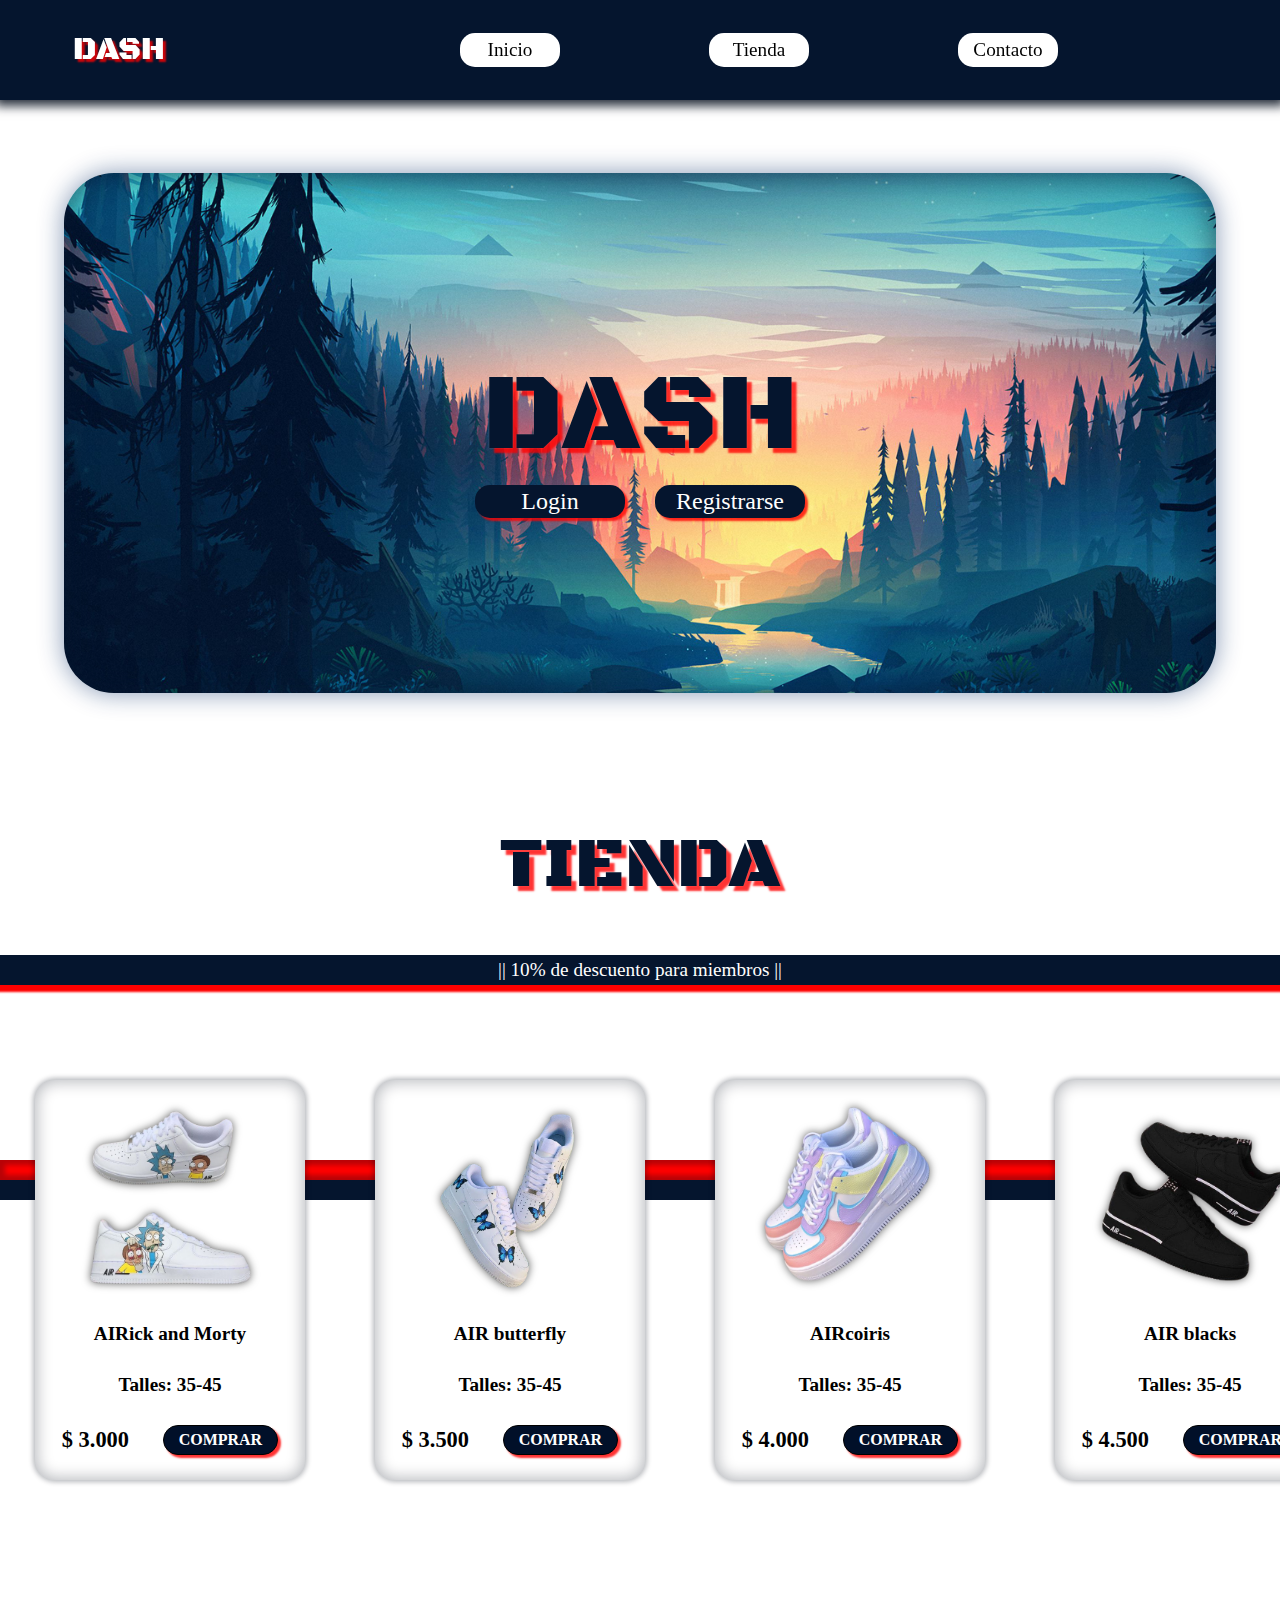
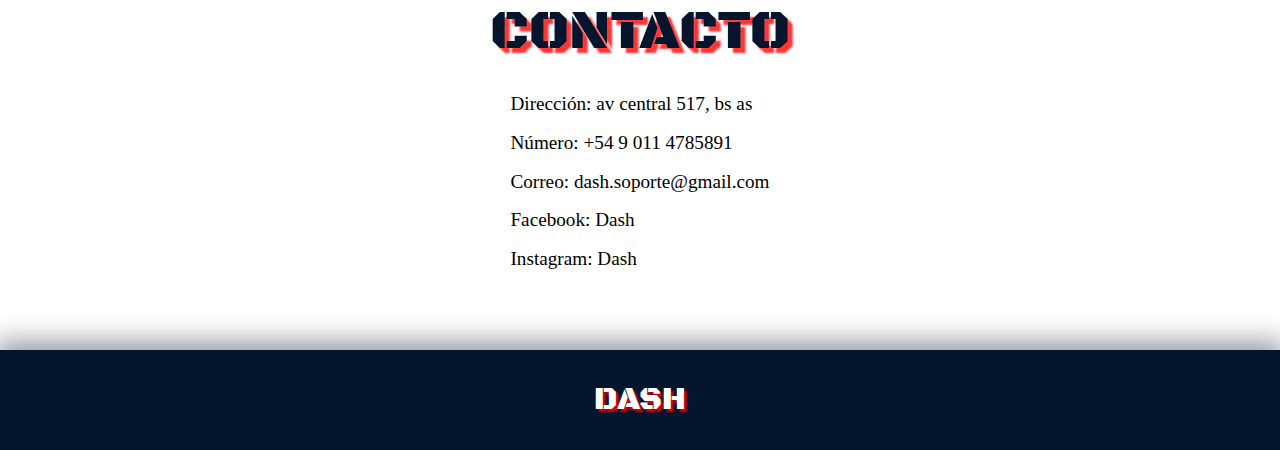
<file: index.html>
<!DOCTYPE html>
<html lang="en">
<head>
    <meta charset="UTF-8">
    <meta name="viewport" content="width=device-width, initial-scale=1.0">
    <title>Integrador</title>
    <link rel="stylesheet" href="index.css">
</head>
<body>
    
    <header class="header">
        <h1 class="header__logo">DASH</h1>
        <div class="header__navbar">
            <ul class="navbar">
                <li class="navbar__element"> <a href="#Hero"> Inicio </a> </li>
                <li class="navbar__element"> <a href="#Tienda"> Tienda </a> </li>
                <li class="navbar__element"> <a href="#Contacto"> Contacto </a> </li>
            </ul>
        </div>
    </header>

    <main class="main">

        <section id="Hero" class="hero">
            <div class="marco"></div>
            <h2 class="tittle">DASH</h2>
            <div class="hero__cont">
                <a href="#tienda"> <button class="hero__button">Login</button></a>
                <a href="#tienda"> <button class="hero__button">Registrarse</button></a>
            </div>
        </section>

        <section id="Tienda" class="tienda">
            <h2 class="tittle">TIENDA</h2>
            <div class="tienda__cont-span">
                <span class="tienda__span"> ||  10% de descuento para miembros  ||  </span>
            </div>
            <div class="tienda__linea"></div>
            <div class="tienda__cont">
                <div class="tienda__productos rick">
                    <img class="producto__img" src="./assets/productos/rickandmorty.png" alt="zapatillas rickandmorty">
                    <h3 class="producto__name"> AIRick and Morty</h3>
                    <p class="producto__description"> 
                        Talles: 35-45
                    </p>
                    <div class="producto__cont">
                        <p class="producto__precio"> $ 3.000 </p>
                        <button class="producto__button"> COMPRAR </button>
                    </div>
                </div>
                <div class="tienda__productos mariposa">
                    <img class="producto__img" src="./assets/productos/butterflies.png" alt="zapatillas butterflies">
                    <h3 class="producto__name"> AIR butterfly </h3>
                    <p class="producto__description"> 
                        Talles: 35-45
                    </p>
                    <div class="producto__cont">
                        <p class="producto__precio"> $ 3.500 </p>
                        <button class="producto__button"> COMPRAR </button>
                    </div>
                </div>
                <div class="tienda__productos aircolor">
                    <img class="producto__img" src="./assets/productos/aircolorida.png" alt="zapatillas air coloridas">
                    <h3 class="producto__name"> AIRcoiris </h3>
                    <p class="producto__description"> 
                        Talles: 35-45
                    </p>
                    <div class="producto__cont">
                        <p class="producto__precio"> $ 4.000 </p>
                        <button class="producto__button"> COMPRAR </button>
                    </div>
                </div>
                <div class="tienda__productos airblack">
                    <img class="producto__img" src="./assets/productos/airblack.png" alt="zapatillas air black">
                    <h3 class="producto__name"> AIR blacks </h3>
                    <p class="producto__description"> 
                        Talles: 35-45
                    </p>
                    <div class="producto__cont">
                        <p class="producto__precio"> $ 4.500 </p>
                        <button class="producto__button"> COMPRAR </button>
                    </div>
                </div>
                <div class="tienda__productos adidas">
                    <img class="producto__img" src="./assets/productos/adidastraine.png" alt="zapatillas adidas traine">
                    <h3 class="producto__name"> Adidas classic </h3>
                    <p class="producto__description"> 
                        Talles: 35-45
                    </p>
                    <div class="producto__cont">
                        <p class="producto__precio"> $ 5.000 </p>
                        <button class="producto__button"> COMPRAR </button>
                    </div>
                </div>
                <div class="tienda__productos lacoste">
                    <img class="producto__img" src="/assets/productos/lacoste.png" alt="zapatillas lacoste">
                    <h3 class="producto__name"> Lacoste classic </h3>
                    <p class="producto__description"> 
                        Talles: 35-45
                    </p>
                    <div class="producto__cont">
                        <p class="producto__precio"> $ 5.500 </p>
                        <button class="producto__button"> COMPRAR </button>
                    </div>
                </div>
            </div>
        </section>
        <section id="Contacto" class="contacto">
            <h2 class="tittle">CONTACTO</h2>
            <div class="cont__redes">
                <p class="redes__text"><b class="redes__b">Dirección:</b> av central 517, bs as</p>
                <p class="redes__text"><b class="redes__b">Número:</b> +54 9 011 4785891</p>
                <p class="redes__text"><b class="redes__b">Correo:</b> dash.soporte@gmail.com</p>
                <a href="https://www.facebook.com/" target="_blank"><p class="redes__text"><b class="redes__b">Facebook:</b> Dash</p></a>
                <a href="https://www.instagram.com/" target="_blank"><p class="redes__text"><b class="redes__b">Instagram:</b> Dash</p></a>
            </div>
        </section>
    </main>
    <footer class="footer">
        <h2 class="header__logo">DASH</h2>
    </footer>
</body>
</html>
</file>
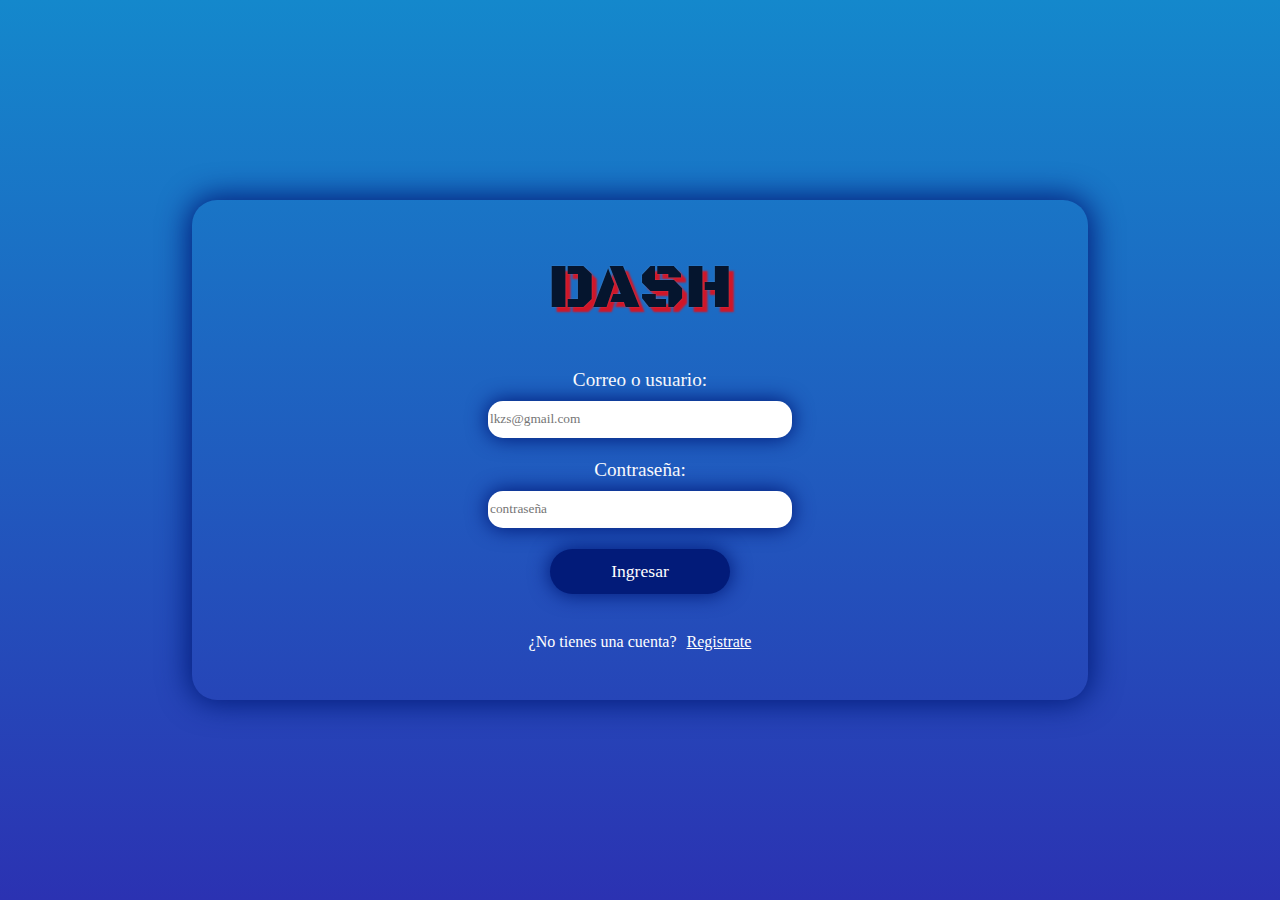
<file: login/login.html>
<!DOCTYPE html>
<html lang="en">
<head>
    <meta name="viewport" content="width=device-width, initial-scale=1.0">
    <title>Document</title>
    <link rel="stylesheet" href="./login.css">
</head>
<body>

    <main class="contenedor">

        <h1 class="tittle">DASH</h1>

        <form action="">
            <div class="form__cont">
                <label class="form__label" for="correo" > Correo o usuario: </label>
                <input class="form__input" type="text" id="correo" placeholder="lkzs@gmail.com">     
            </div>
            <div class="form__cont">
                <label class="form__label" for="password"> Contraseña: </label>
                <input class="form__input" type="password" id="password" placeholder="contraseña">    
            </div>
            <button class="form__button" type="submit"> Ingresar </button>
        </form>
        <div class="cont__registrar">
            <p class="text__span">¿No tienes una cuenta? </p><a class="text__ancla" href="../register/register.html">Registrate</a>
        </div>
        

    </main>
</body>
</html>
</file>
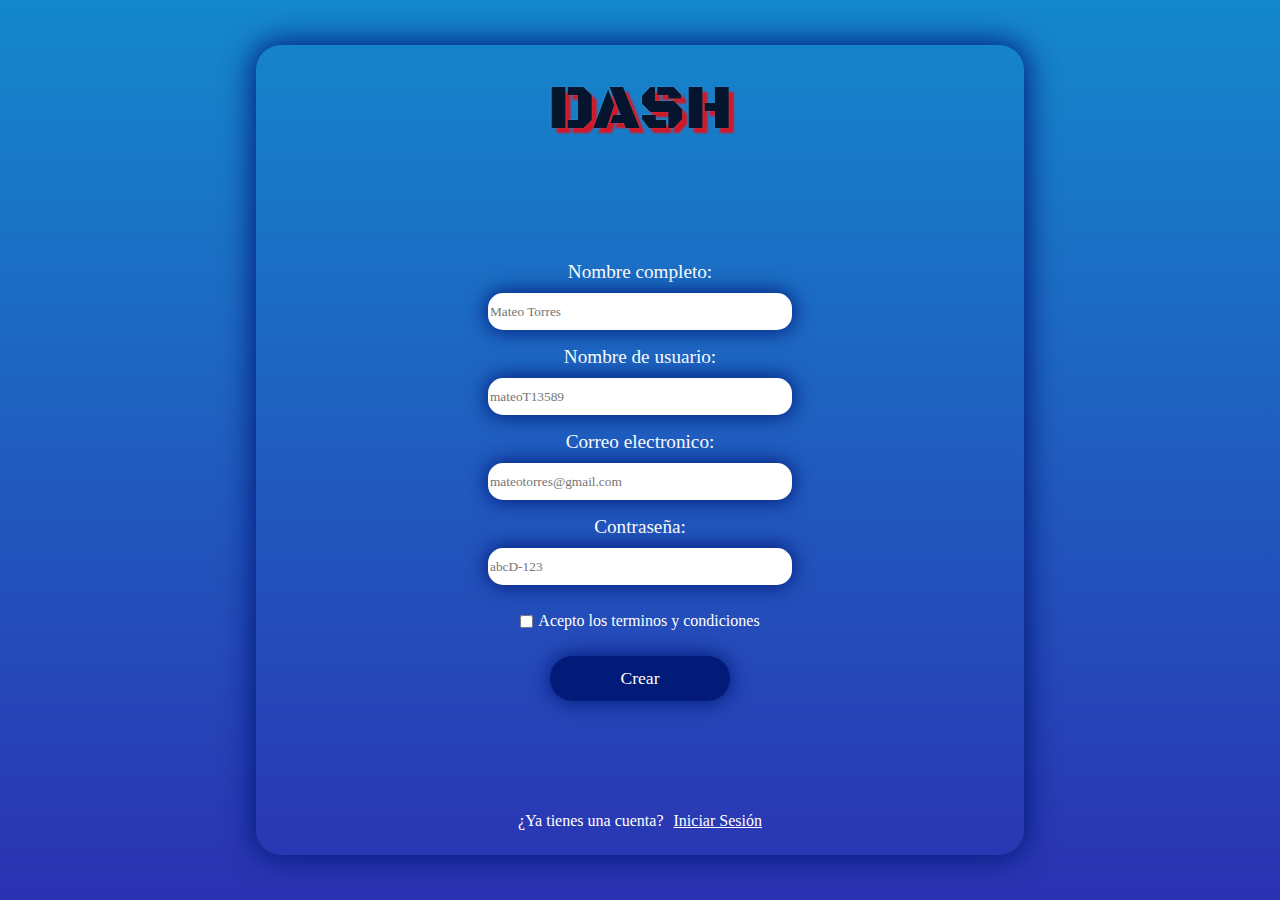
<file: register/register.html>
<!DOCTYPE html>
<html lang="en">
<head>
    <meta name="viewport" content="width=device-width, initial-scale=1.0">
    <title>Document</title>
    <link rel="stylesheet" href="./register.css">
</head>
<body>

    <main class="contenedor">

        <h1 class="tittle">DASH</h1>

        <form action="">
            <div class="form__cont">
                <label class="form__label" for="nombre" > Nombre completo: </label>
                <input class="form__input" type="text" id="nombre" placeholder="Mateo Torres">     
            </div>
            <div class="form__cont">
                <label class="form__label" for="usuario" > Nombre de usuario: </label>
                <input class="form__input" type="text" id="usuario" placeholder="mateoT13589">     
            </div>
            <div class="form__cont">
                <label class="form__label" for="correo" > Correo electronico: </label>
                <input class="form__input" type="text" id="correo" placeholder="mateotorres@gmail.com">     
            </div>
            <div class="form__cont">
                <label class="form__label" for="password"> Contraseña: </label>
                <input class="form__input" type="password" id="password" placeholder="abcD-123">    
            </div>
            <div class="form__radio">
                <input class="form__input-radio" type="checkbox" id="terminos" placeholder="contraseña">    
                <label class="form__label-radio" for="terminos"> Acepto los terminos y condiciones </label>
            </div>
            <button class="form__button" type="submit"> Crear </button>
        </form>
        <div class="cont__registrar">
            <p class="text__span">¿Ya tienes una cuenta? </p><a class="text__ancla" href="../login/login.html">Iniciar Sesión</a>
        </div>
    </main>
</body>
</html>
</file>
<file: index.css>
@font-face {
    font-family: 'Roboto', sans-serif;
    src: url(./fonts/Roboto/Roboto-Regular.ttf);
}
@font-face {
    font-family: 'Black Ops One';
    src: url(./fonts/Black_Ops_One/BlackOpsOne-Regular.ttf);
}

* {
    font-family: 'Roboto';
    font-weight: 500;
    margin: 0%;
}
a {
    color: black;
    text-decoration: none;
}
@keyframes transladar_corto {
    0% {
        transform: translateX(-15px);
    }
    100% {
        transform: translateX(15px);
    }
}
@keyframes zoom {
    100% {
        background-position: 80% 60%;
    }
}

html {
    scroll-behavior: smooth;
}

body {
    height: 2050px;
    width: 100%;
    min-width: 320px;
    background-color: white;
    box-sizing: border-box;
    display: flex;
    flex-direction: column;
    justify-content: space-between;
}

.header {
    height: 100px;
    width: 100%;
    position: fixed;
    z-index: 2;

    display: flex;
    justify-content: space-around;
    align-items: center;

    background-color: rgb(5,21,46);
    box-shadow: 0px 1px 5px 1px rgba(1, 16, 41, 0.61);

    transition: box-shadow 1s;
}
.header:hover {
    box-shadow: 0px 1px 10px 5px rgba(0, 9, 24, 0.836);
}

.header__logo {
    font-family: 'Black Ops One';
    font-weight: 100;
    font-size: 2em;
    color: white;
    text-shadow: 3px 3px 2px rgba(255, 0, 0, 0.801);
}
.header__navbar {
    width: 50%;
    height: 100%;
}
.navbar {
    height: 100%;
    padding: 0%;
    list-style: none;
    display: flex;
    flex-direction: column;
    align-items: center;
    justify-content: space-evenly;
    
}
.navbar__element {
    width: 80px;
    text-align: center;
    color: black;
    background-color: white;
    padding: 1px 5px;
    border-radius: 15px;
    transition: transform 1s, box-shadow 1s;
    border: 1px solid transparent;
    box-sizing: border-box;
}
.navbar__element:hover {
    box-shadow: 0px 0px 5px 3px rgba(0, 0, 0, 0.466);
    transform: scale(1.09);
}


    /* SECCIONES */


.main {
    width: 100%;
    height: 1800px;
    margin-top: 100px;
    box-sizing: border-box;
    display: flex;
    flex-direction: column;
    justify-content: space-around;
    position: relative;
}


    /* HERO */


.hero {
    height: 650px;
    width: 100%;

    display: flex;
    flex-direction: column;
    align-items: center;
    justify-content: center;

    position: relative;
}

.marco {
    position: absolute;

    width: 90%;
    height: 70%;
    
    border-radius: 50px;
    background-image: url(./assets/fodno-montaña.jpg);
    background-size: 100em;
    background-repeat: no-repeat;
    background-position: 20% 60%;
    /* #9796f0 */
    box-shadow: inset 0px 0px 30px 1px rgba(5, 21, 46, 0.644), 0px 0px 25px 1px rgba(8, 45, 104, 0.459) ;
    animation: zoom 8s infinite ease-in-out alternate ;
}

.tittle {
    font-family: 'Black Ops One';
    font-weight: 100;
    font-size: 5.5em;
    color: rgb(5,21,46);
    text-shadow: 0px 0px 1.5px rgba(255, 255, 255, 0.253), 5px 5px 2px rgba(255, 0, 0, 0.801);
    z-index: 1;
}
.hero__cont {
    width: 100%;
    display: flex;
    justify-content: center;
    gap: 30px;
    z-index: 1;
}
.hero__button {
    width: 100px;
    height: 25px;

    color: white;
    background-color: rgb(5,21,46);
    border: 0px;
    border-radius: 15px;
    box-shadow: 3px 3px 2px rgba(255, 0, 0, 0.801);
    transition: transform 1s, box-shadow .5s;

    display: unset;
}
.hero__button:hover{
    transform: scale(1.2);
}



    /* TIENDA */



    .tienda {
    width: 100%;
    height: 800px;
    display: flex;
    flex-direction: column;
    align-items: center;
    justify-content: space-evenly;
}

.tienda__cont-span {
    width: 100%;
    height: 30px;
    background-color: rgb(5,21,46);
    display: flex;
    align-items: center;
    justify-content: center;
    box-shadow: 0px 5px 2px 2px  rgb(255, 0, 0);
}
.tienda__span {
    color: white;
    font-size: 1.2em;
    position: relative;
    top: 0px;
    animation: transladar_corto .8s linear 0s infinite alternate none;
}

.tienda .tittle {
    font-size: 4.5em;
}
.tienda__cont {
    display: flex;
    overflow: auto;
    height: 500px;
    width: 100%;
    
    scroll-snap-type: x proximity;
    align-items: center;
    scrollbar-gutter: stable;

    position: relative;
}
.tienda__linea {
    width: 100%;
    height: 20px;
    background-color: red;
    position: absolute;
    top: 1060px;
    box-shadow: inset 0px 0px 5px 5px rgba(2, 11, 26, 0.281),0px 20px 0px 0px  rgb(5,21,46);
}
.tienda__cont::-webkit-scrollbar {
    display: none;
    height: 18px;
    width: 100%;
}
.tienda__cont::-webkit-scrollbar-button {
    background-color: transparent;
    width: 300px;
    display: none;
}
.tienda__cont::-webkit-scrollbar-track {
    background-color: rgba(128, 128, 128, 0.507);
    border-radius: 100px;
}
.tienda__cont::-webkit-scrollbar-thumb {
    background-color: rgb(5,21,46);
    border: 1px solid white;
    border-radius: 100px;
    box-sizing: border-box;
    box-shadow: inset 1px 1px 5px rgba(255, 255, 255, 0.178);
}

.tienda__productos {
    height: 80%;
    display: flex;
    flex-direction: column;
    align-items: center;
    justify-content: space-around;
    
    scroll-snap-align: center;

    margin: 0px 40px;
    padding: 10px;
    border: 0px;
    border-radius: 20px;
    box-sizing: border-box;

    background-color: rgb(255, 255, 255);
    box-shadow: inset 0px 0px 15px 2px rgba(2, 11, 26, 0.281), 0px 0px 5px 2px rgba(2, 11, 26, 0.281);
    
    transition: transform 1s, box-shadow 1s; 
    z-index: 1;
}

.tienda__productos:hover {
    transform: scale(1.1, 1.1);
    box-shadow:inset 0px 0px 15px 2px rgba(2, 11, 26, 0.281), 0px 0px 5px 4px rgba(2, 11, 26, 0.397);
    z-index: 1.1;
}

.producto__img {
    width: 100%;
    height: 50%;
    object-fit: contain;
    min-width: 250px;
    transition: transform 1s;
    filter: drop-shadow(0px 0px 4px rgba(0, 0, 0, 0.623));
}
.tienda__productos:hover > .producto__img {
    transform: scale(1.2);
    filter: drop-shadow(0px 0px 4px rgba(255, 255, 255, 0.795));
}

.rick:hover {
    background: linear-gradient(180deg, rgba(220,227,91,1) 0%, rgba(69,182,73,1) 100%);
}
.mariposa:hover{
    background: linear-gradient(to top, #6454F0, #6EE2F5);
}
.aircolor:hover {
    background: linear-gradient(to top, #9796f0, #fbc7d4);
}
.airblack:hover {
    background: linear-gradient(to top, #0f2027, #203a43, #2c5364);
}
.adidas:hover {
    background: linear-gradient(to bottom, #0575e6, #021b79);
}
.lacoste:hover {
    background: linear-gradient(to top, #57370D, #ffE998);
}

.producto__name {
    font-size: 1.2em;
    text-align: center;
    font-weight: 600;
}
.producto__description {
    font-size: 1.2em;
    font-weight: 900;
}
.producto__cont {
    display: flex;
    width: 100%;
    justify-content: space-around;
    align-items: center;
}
.producto__precio {
    font-size: 1.4em;
    font-weight:900;
}
.producto__button {
    font-size: 1em;
    font-weight: 600;
}
.producto__button {
    color: white;
    border-radius: 15px;
    border: 1px solid black;
    padding: 5px 15px;
    background-color: rgb(1, 16, 41);
    display: unset;
    box-shadow: 3px 3px 2px rgba(255, 0, 0, 0.801);
}

    /* REDES */

.contacto {
    height: 300px;
    display: flex;
    flex-direction: column;
    align-items: center;
    justify-content: space-around;
}
.contacto .tittle {
    font-size: 3.5em;
    text-align: center;
}
.cont__redes {
    color: black;
    height: 70%;

    display: flex;
    flex-direction: column;
    justify-content: space-evenly;
    text-align: left;
}

.redes__text {
    color: black;
    font-size: 1.2em;
}
.redes__text:hover {
    text-decoration: underline overline 2px rgb(1, 16, 41);
}


    /* FOOTER */


.footer {
    width: 100%;
    height: 100px;
    background-color: rgb(5,21,46);
    box-shadow: 0px -5px 25px 4px rgba(1, 16, 41, 0.418);
    transition: box-shadow 1s;

    display: flex;
    align-items: center;
    justify-content: center;
}
.footer:hover {
    box-shadow: 0px -5px 25px 4px rgba(0, 9, 24, 0.836);
}


            /* MEDIA CUERIS */




@media (min-width:375px) {
    
    @keyframes transladar_corto {
        0% {
            transform: translateX(-37px);
        }
        100% {
            transform: translateX(37px);
        }
    }
    .tienda__span {
        animation: transladar_corto 1s linear 0s infinite alternate-reverse none;
    }
    .tienda__productos {
        margin: 0px 50px;
    }
}
@media (min-width:425px) {
    
    @keyframes transladar_corto {
        0% {
            transform: translateX(-57px);
        }
        100% {
            transform: translateX(57px);
        }
    }
    .header__navbar {
        width: 70%;
    }
    .navbar {
        flex-direction: row;
    }
    .tienda__span {
        animation: transladar_corto 1.3s linear 0s infinite alternate-reverse none;
    }
    .tienda__productos {
        margin: 0px 80px;
    }

}
@media (min-width:500px) {
    
    @keyframes transladar_corto {
        0% {
            transform: translateX(-77px);
        }
        100% {
            transform: translateX(77px);
        }
    }
    .tienda__span {
        animation: transladar_corto 1.3s linear 0s infinite alternate-reverse none;
    }
    .tienda__productos {
        margin: 0px 110px;
    }
}
@media (min-width:600px) {
    
    @keyframes transladar_corto {
        0% {
            transform: translateX(-130px);
        }
        100% {
            transform: translateX(130px);
        }
    }
    .tienda__span {
        animation: transladar_corto 1.3s linear 0s infinite alternate-reverse none;
    }
    .tienda__productos {
        margin: 0px 180px;
    }
    .tienda__cont::-webkit-scrollbar {
        display: block;
    }

}
@media (min-width:700px) {
    
    @keyframes transladar_corto {
        0% {
            transform: translateX(-180px);
        }
        100% {
            transform: translateX(180px);
        }
    }
    .tienda__span {
        animation: transladar_corto 1.5s linear 0s infinite alternate-reverse none;
    }
    .tienda__productos {
        margin: 0px 45px;
    }
    .tienda__cont::-webkit-scrollbar {
        display: block;
    }

}
@media (min-width:768px) {
    
    @keyframes transladar_corto {
        0% {
            transform: translateX(-180px);
        }
        100% {
            transform: translateX(180px);
        }
    }
    .marco {
        height: 80%;
    }
    .tittle {
        font-size: 6.8em;
    }
    .hero__button {
        width: 150px;
        height: auto;
        padding: 3px 15px;
        font-size: 1.5em;
    }
    .tienda__span {
        animation: transladar_corto 1.8s linear 0s infinite alternate-reverse none;
    }
    .tienda__productos {
        margin: 0px 60px;
    }
}
@media (min-width:1024px) {
    
    @keyframes transladar_corto {
        0% {
            transform: translateX(-350px);
        }
        100% {
            transform: translateX(350px);
        }
    }
    .navbar__element {
        width: 100px;
        padding: 5px 10px;
        text-align: center;
        font-size: 1.2em;
    }
    .tienda__span {
        animation: transladar_corto 3.5s linear 0s infinite alternate-reverse none;
    }
    .tienda__productos {
        margin: 0px 35px;
    }
}
@media (min-width:1440px) {
    
    @keyframes transladar_corto {
        0% {
            transform: translateX(-500px);
        }
        100% {
            transform: translateX(500px);
        }
    }
    .marco {
        width: 80%;
    }
    .tienda__span {
        animation: transladar_corto 4.5s linear 0s infinite alternate-reverse none;
    }
}
@media (min-width:1560px) {
    
    @keyframes transladar_corto {
        0% {
            transform: translateX(-600px);
        }
        100% {
            transform: translateX(600px);
        }
    }
    .marco {
        width: 80%;
    }
    .tienda__span {
        animation: transladar_corto 6s linear 0s infinite alternate-reverse none;
    }
}
@media (min-width:2000px) {
    
    @keyframes transladar_corto {
        0% {
            transform: translateX(-1000px);
        }
        100% {
            transform: translateX(1000px);
        }
    }
    body {
        height: 2960px; 
    }
    .header {
        height: 130px;
    }
    .header__navbar {
        width: 50%;
    }
    .header__logo {
        font-size: 4em;
    }
    .navbar__element {
        width: 150px;
        height: auto;
        padding: 10px;
        font-size: 1.8em;
        border-radius: 25px;
    }
    .main {
        height: 2700px;
        margin-top: 130px;
    }
    .hero {
        height: 1000px;
    }
    .marco {
        width: 80%;
        background-size: 150em;
    }
    .hero__button {
        width: 210px;
        height: 60px;
        border-radius: 25px;
        font-size: 2.3em;
    }
    .tienda {
        height: 1000px;
    }
    .tittle {
        font-size: 11em;
    }
    .tienda .tittle, .contacto .tittle {
        font-size: 8.3em;
    }
    .tienda__cont-span {
        height: 50px;
    }
    .tienda__span {
        font-size: 2.5em;
        animation: transladar_corto 6s linear 0s infinite alternate-reverse none;
    }
    .tienda__linea {
        top: 1650px;
    }
    .tienda__cont {
        justify-content: space-around;
        height: 700px;
    }
    .tienda__productos {
        width: 400px;
        font-size: 1.5em;
    }
    .contacto {
        height: 700px;
        
    }
    .cont__redes {
        font-size: 2em;
    }
    .footer {
        height: 130px;
    }
}





/* .tienda__cont::-webkit-scrollbar {
    height: 13px;
    width: 12px;
    display:contents;
    background-color: transparent;
}
.tienda__cont::-webkit-scrollbar-thumb  {
    height: 13px;
    background-color: rgb(9, 38, 83);
    box-shadow: 0px 0px 3px 5px rgba(4, 21, 46, 0.623);
    border-radius: 6px;
}*/

/* .navbar__element::before {
    content: "";
    position: absolute;
    width: 0px;
    height: 100%;
    left: -3px;
    background-color: blue;
    z-index: -1;
    transition: width 1s;
}
.navbar__element:hover::before {
    width: 110%;
} */
</file>
<file: login/login.css>
@font-face {
    font-family: 'Roboto', sans-serif;
    src: url(../fonts/Roboto/Roboto-Regular.ttf);
}
@font-face {
    font-family: 'Black Ops One';
    src: url(../fonts/Black_Ops_One/BlackOpsOne-Regular.ttf);
}
* {
    font-family: 'Roboto';
    font-weight: 500;
    margin: 0%;
}

@keyframes bong {
    0% {
        transform: scale(0.95);
    }
    50% {
        transform: scale(1.05);
    }
    100% {
        transform: scale(1);
    }
}
body {
    min-width: 318px;
    width: 100%;
    height: 100vh;

    display: flex;
    align-items: center;
    justify-content: center;

    background: linear-gradient(to bottom, #1488cc, #2b32b2);
    color: white;
}
.contenedor {
    height: 500px;
    width: 80%;

    display: flex;
    flex-direction: column;
    align-items: center;
    justify-content: space-evenly;

    border-radius: 25px;
    box-sizing: border-box;
    box-shadow: 0px 0px 30px 3px #021b79;

    padding: 15px;
}
.contenedor:hover {
    animation: bong 1s ease-out 1 normal;
}

.tittle {
    font-family: 'Black Ops One';
    font-weight: 100;
    font-size: 4em;
    color: rgb(5,21,46);
    text-shadow: 0px 0px 1.5px rgba(255, 255, 255, 0.253), 5px 5px 2px rgba(255, 0, 0, 0.801);
}

form {
    height: 50%;
    display: flex;
    align-items: center;
    flex-direction: column;
    justify-content: center;
    gap: 20px;
}
.form__cont {
    width: 100%;
    height:70px;
    gap: 10px;
    display: flex;
    flex-direction: column;
    align-items: center;
    justify-content: center;
}
.form__label {
    font-size: 1.2em;
}
.form__input {
    width: 180px;
    height: 35px;

    border-radius: 15px;
    border: none;

    box-shadow: 0px 0px 20px 1px #021b79;
}
.form__button {
    width: 180px;
    height: 45px;

    border: none;
    border-radius: 25px;
    box-shadow: 0px 0px 20px 1px #021b79;

    background-color: #021b79;

    color: white;
    transition: transform 1s;

    font-size: 1.1em;
}
.form__button:hover {
    transform: scale(1.1);
}
.cont__registrar {
    display: flex;
    gap: 10px;
}
.text__ancla {
    color: white;
}

@media (min-width:600px) {
    .form__cont {
        /* flex-direction: row;
        flex-wrap: wrap; */
        justify-content: left;
    }
    .form__input {
        width: 300px;
    }
}
@media (min-width:1024px) {
    .contenedor {
        width: 70%;
    }
}
@media (min-width:1400px) {
    .contenedor {
        width: 60%;
    }
}

@media (min-width:1600px) {
    .contenedor {
        height: 70%;
        width: 70%;
    }
    .tittle {
        font-size: 6em;
    }
    .form__cont {
        height: 30%;
    }
    .form__label {
        font-size: 1.7em;
    }
    .form__input {
        font-size: 1.5em;
        height: 50px;
        width: 100%;
    }
    .form__button {
        width: 100%;
        height: 20%;
        font-size: 1.8em;
        font-weight: 100;
    }
    .text__span {
        font-size: 1.4em;
    }
    .text__ancla {
        font-size: 1.4em;
    }
}
</file>
<file: register/register.css>
@font-face {
    font-family: 'Roboto', sans-serif;
    src: url(../fonts/Roboto/Roboto-Regular.ttf);
}
@font-face {
    font-family: 'Black Ops One';
    src: url(../fonts/Black_Ops_One/BlackOpsOne-Regular.ttf);
}
* {
    font-family: 'Roboto';
    font-weight: 500;
    margin: 0%;
}

body {
    min-width: 318px;
    width: 100%;
    height: 100vh;

    display: flex;
    align-items: center;
    justify-content: center;

    background: linear-gradient(to bottom, #1488cc, #2b32b2);
    color: white;
}
.contenedor {
    height: 90%;
    width: 80%;

    display: flex;
    flex-direction: column;
    align-items: center;
    justify-content: space-evenly;

    border-radius: 25px;
    box-sizing: border-box;
    box-shadow: 0px 0px 30px 3px #021b79;

    padding: 10px;
}

.tittle {
    font-family: 'Black Ops One';
    font-weight: 100;
    font-size: 4em;
    color: rgb(5,21,46);
    text-shadow: 0px 0px 1.5px rgba(255, 255, 255, 0.253), 5px 5px 2px rgba(255, 0, 0, 0.801);
}

form {
    height: 80%;
    width: 100%;
    display: flex;
    align-items: center;
    flex-direction: column;
    justify-content: center;
    gap: 15px;
}
.form__cont {
    width: 100%;
    height:70px;
    gap: 10px;
    display: flex;
    flex-direction: column;
    align-items: center;
    justify-content: center;
}
.form__label {
    font-size: 1.2em;
}
.form__input {
    min-width: 180px;
    height: 35px;

    border-radius: 15px;
    border: none;

    box-shadow: 0px 0px 20px 1px #021b79;
}
.form__radio {
    width: 100%;
    height: 40px;
    display: flex;
    align-items: center;
    justify-content: center;
    gap: 5px;
}
.form__button {
    width: 180px;
    height: 45px;

    border: none;
    border-radius: 25px;
    box-shadow: 0px 0px 20px 1px #021b79;

    background-color: #021b79;

    color: white;
    transition: transform 1s;

    font-size: 1.1em;
}
.form__button:hover {
    transform: scale(1.1);
}
.cont__registrar {
    display: flex;
    flex-wrap: wrap;
    justify-content: center;
    gap: 10px;
}
.text__ancla {
    color: white;
}

@media (min-width:600px) {
    .form__cont {
        /* flex-direction: row;
        flex-wrap: wrap; */
        justify-content: left;
    }
    .form__input {
        width: 300px;
    }
}
@media (min-width:1024px) {
    .contenedor {
        width: 60%;
    }
}
@media (min-width:1400px) {
    .contenedor {
        width: 50%;
    }
}

@media (min-width:1600px) {
    .contenedor {
        height: 90%;
        width: 40%;
    }
    .tittle {
        font-size: 6em;
    }
    .form__cont {
        height: 30%;
    }
    .form__label {
        font-size: 1.7em;
    }
    .form__input {
        font-size: 1.5em;
        height: 50px;
        width: 50%;
        max-width: 500px;
    }
    .form__label-radio {
        font-size: 1.7em;
    }
    .form__button {
        max-width: 400px;
        width: 50%;
        height: 20%;
        font-size: 1.8em;
        font-weight: 100;
    }
    .text__span {
        font-size: 1.5em;
    }
    .text__ancla {
        font-size: 1.5em;
    }
}
</file>
